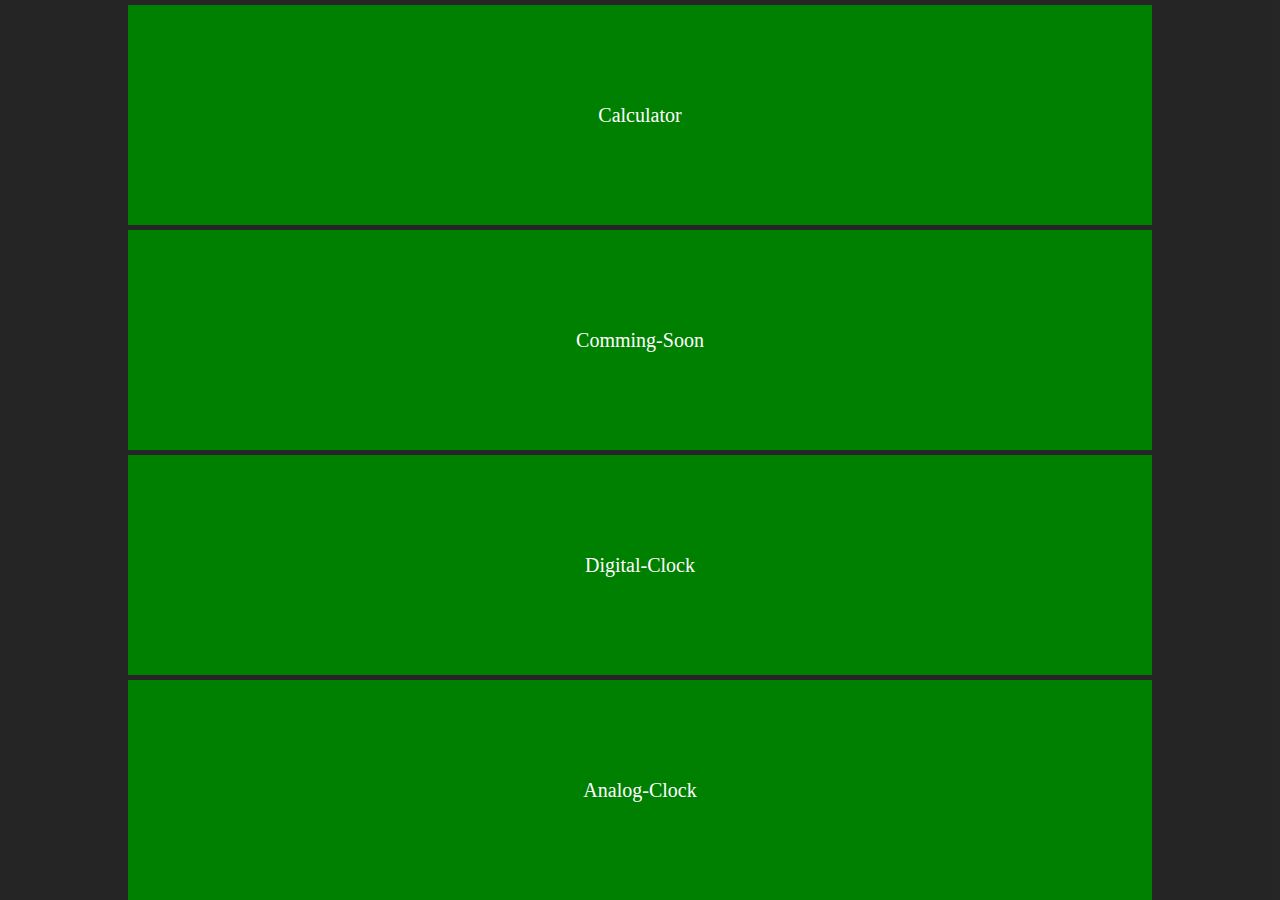
<file: index.html>
<!DOCTYPE html>
<html lang="en">
  <head>
    <meta charset="UTF-8" />
    <meta http-equiv="X-UA-Compatible" content="IE=edge" />
    <meta name="viewport" content="width=device-width, initial-scale=1.0" />
    <link rel="stylesheet" href="style.css" />
    <title>Document</title>
  </head>
  <body>
    <div class="container">
      <a href="calculator/calculator.html" class="web-calculator">
        Calculator
      </a>
      <a href="comming-soon/comming_soon.html" class="comming-soon">
        Comming-Soon
      </a>
      <a href="digital-clock/digital_clock.html" class="digital-clock">
        Digital-Clock
      </a>
      <a href="analog-clock/analog_clock.html" class="analog-web">
        Analog-Clock
      </a>
    </div>
  </body>
</html>
</file>
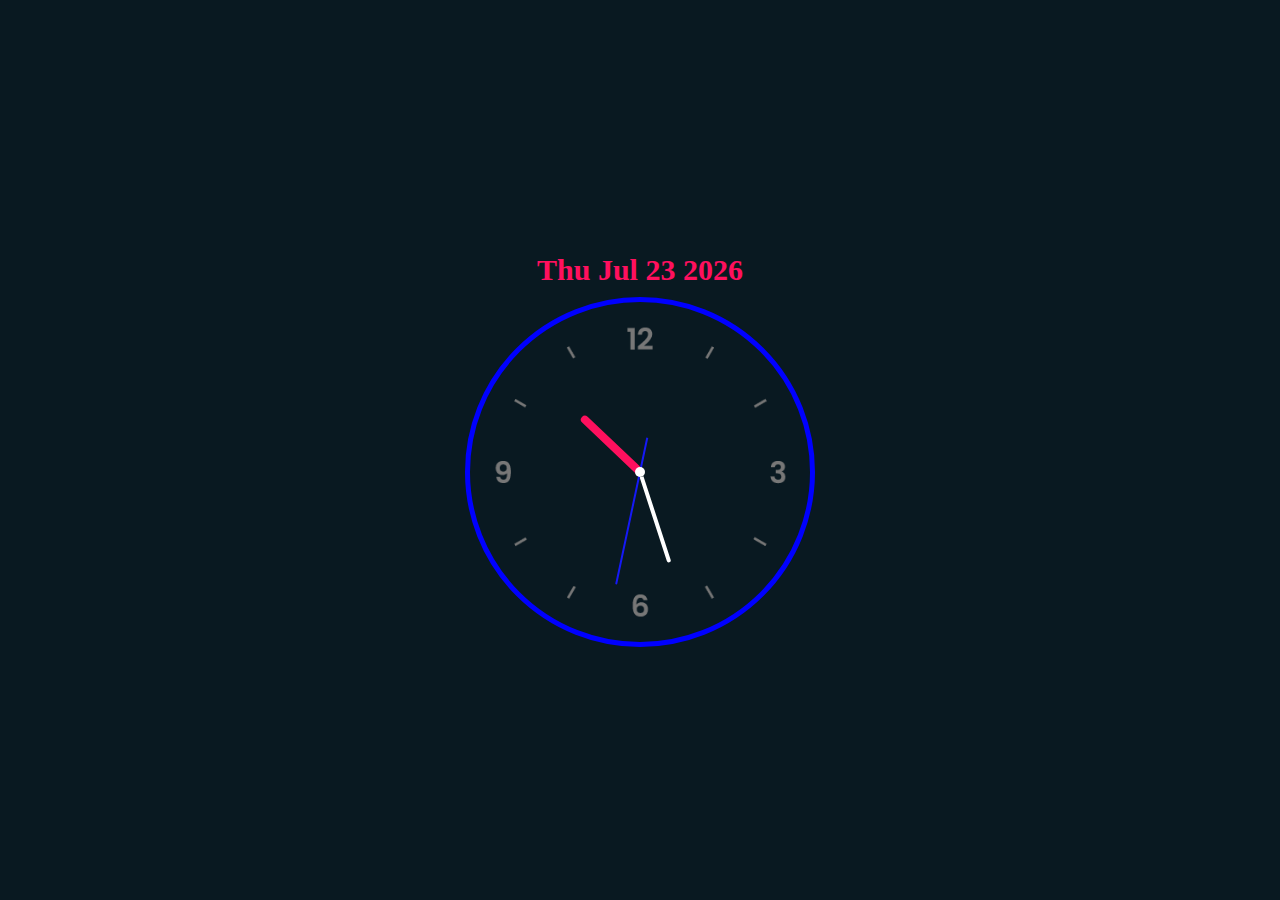
<file: analog-clock/analog_clock.html>
<!DOCTYPE html>
<html lang="en">
  <head>
    <meta charset="UTF-8" />
    <meta name="viewport" content="width=device-width, initial-scale=1.0" />
    <link rel="stylesheet" href="style.css" />
    <title>Clock</title>
  </head>
  <body>
    <section id="main">
      <div id="Date"></div>
      <section id="clock">
        <div class="hour">
          <div class="h" id="h"></div>
        </div>
        <div class="minute">
          <div class="min" id="min"></div>
        </div>
        <div class="second">
          <div class="sec" id="sec"></div>
        </div>
      </section>
    </section>
    <script src="app.js"></script>
  </body>
</html>
</file>
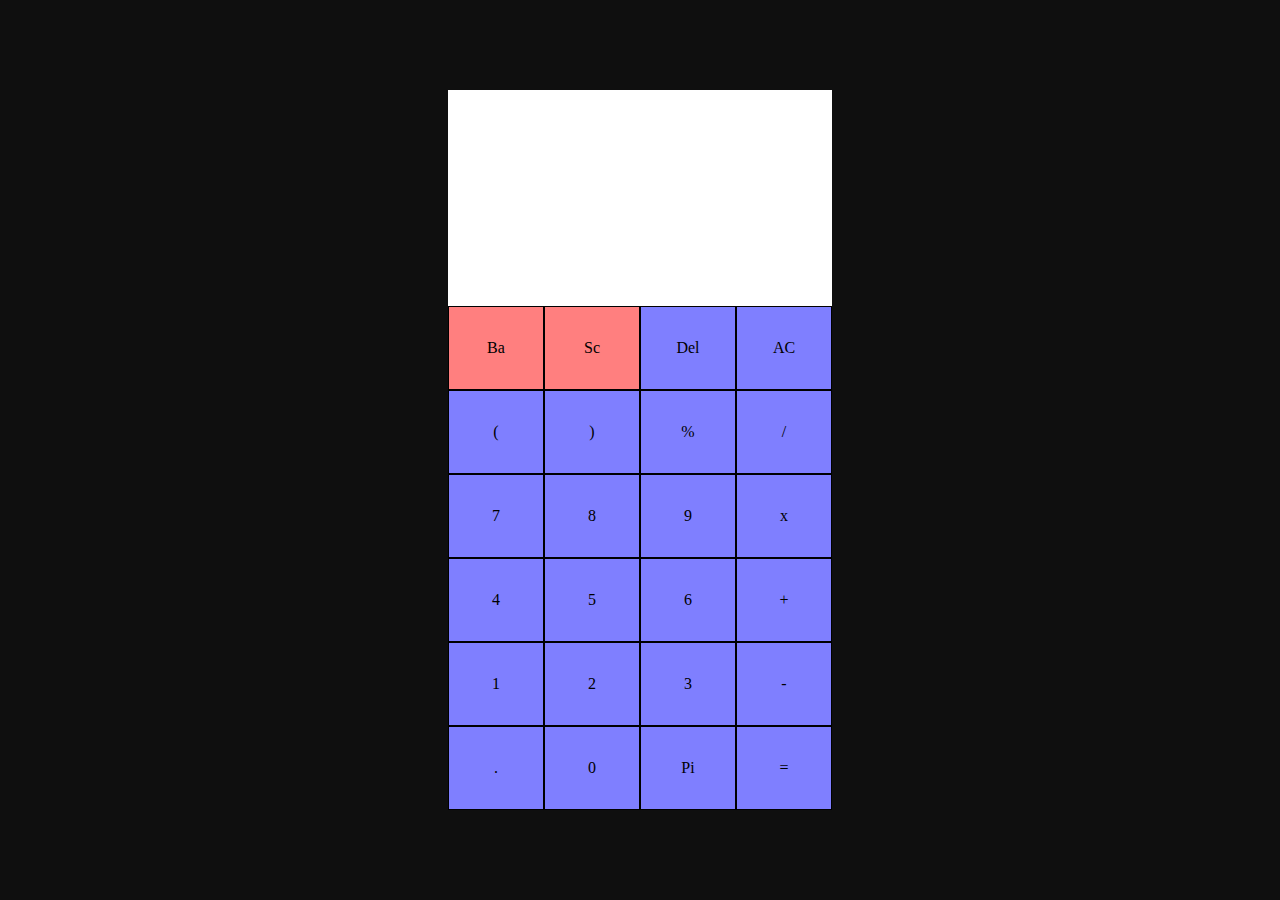
<file: calculator/calculator.html>
<!DOCTYPE html>
<html lang="en">
  <head>
    <meta charset="UTF-8" />
    <meta name="viewport" content="width=device-width, initial-scale=1.0" />
    <link rel="stylesheet" href="style.css" />
    <title>Calculator</title>
  </head>
  <body>
    <section>
      <div class="main-box">
        <div class="display">
          <div class="d1"></div>
          <div class="d2">
            <div class="d2-equal">=</div>
            <div class="d2-res" id="screen"></div>
          </div>
        </div>
        <div class="keys">
          <div class="fix ba-1">
            <div class="c1" id="Basic">Ba</div>
            <div class="c2" id="Scientific">Sc</div>
            <div class="c3" id="Del">Del</div>
            <div class="c4" id="AC">AC</div>
          </div>
          <div class="not-fix sc1">
            <div class="c1" id="cos">Cos</div>
            <div class="c2" id="sin">Sin</div>
            <div class="c3" id="tan">Tan</div>
            <div class="c4" id="exp">Exp</div>
          </div>
          <div class="not-fix sc2">
            <div class="c1" id="ln">Ln</div>
            <div class="c2" id="log">Log</div>
            <div class="c3" id="sqrt">&Sqrt;</div>
            <div class="c4 show1" id="power">^</div>
          </div>
          <div class="fix ba-2">
            <div class="c1 show1">(</div>
            <div class="c2 show1">)</div>
            <div class="c3 show1">%</div>
            <div class="c4 show1">/</div>
          </div>
          <div class="fix ba-3">
            <div class="c1 show1">7</div>
            <div class="c2 show1">8</div>
            <div class="c3 show1">9</div>
            <div class="c4" id="mul">x</div>
          </div>
          <div class="fix ba-4">
            <div class="c1 show1">4</div>
            <div class="c2 show1">5</div>
            <div class="c3 show1">6</div>
            <div class="c4 show1">+</div>
          </div>
          <div class="fix ba-5">
            <div class="c1 show1">1</div>
            <div class="c2 show1">2</div>
            <div class="c3 show1">3</div>
            <div class="c4 show1">-</div>
          </div>
          <div class="fix ba-6">
            <div class="c1 show1">.</div>
            <div class="c2 show1">0</div>
            <div class="c3 show1">Pi</div>
            <div class="c4" id="equal">=</div>
          </div>
        </div>
      </div>
    </section>
    <script src="app.js"></script>
  </body>
</html>
</file>
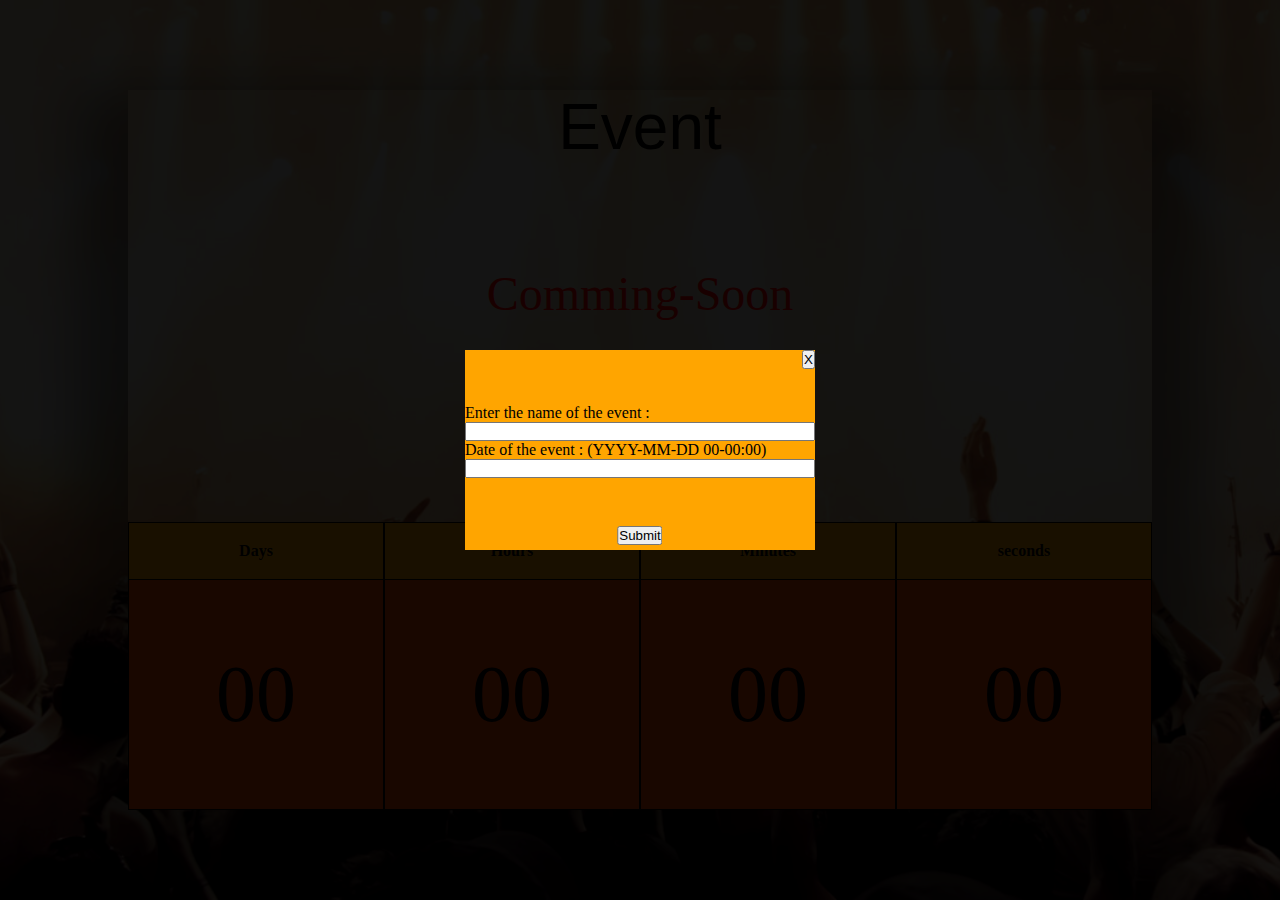
<file: comming-soon/comming_soon.html>
<!DOCTYPE html>
<html lang="en">
  <head>
    <meta charset="UTF-8" />
    <meta http-equiv="X-UA-Compatible" content="IE=edge" />
    <meta name="viewport" content="width=device-width, initial-scale=1.0" />
    <link rel="stylesheet" href="style.css" />
    <title>Event</title>
  </head>
  <body>
    <div class="container">
      <div class="overlay1"></div>
      <div class="main">
        <div class="title1" id="eventName">Event</div>
        <div class="title2">Comming-Soon</div>
        <div class="time">
          <div class="days" id="box">
            <div class="ti">Days</div>
            <div class="nu" id="da">00</div>
          </div>
          <div class="hours" id="box">
            <div class="ti">Hours</div>
            <div class="nu" id="ho">00</div>
          </div>
          <div class="minutes" id="box">
            <div class="ti">Minutes</div>
            <div class="nu" id="mi">00</div>
          </div>
          <div class="seconds" id="box">
            <div class="ti">seconds</div>
            <div class="nu" id="se">00</div>
          </div>
        </div>
      </div>
    </div>
    <div class="overlay2" id="ovl2"></div>
    <div class="modal" id="modal">
      <button id="btn1">X</button>
      <form action="">
        <label for="name">Enter the name of the event :</label>
        <br />
        <input type="text" id="name" />
        <br />
        <label for="dd">Date of the event : (YYYY-MM-DD 00-00:00)</label>
        <br />
        <input type="text" id="dd" />
        <br></br>
        <p id="p">You entered a wrong Date</p>
        <button id="btn2">Submit</button>
      </form>
    </div>
    <script src="app.js"></script>
  </body>
</html>
</file>
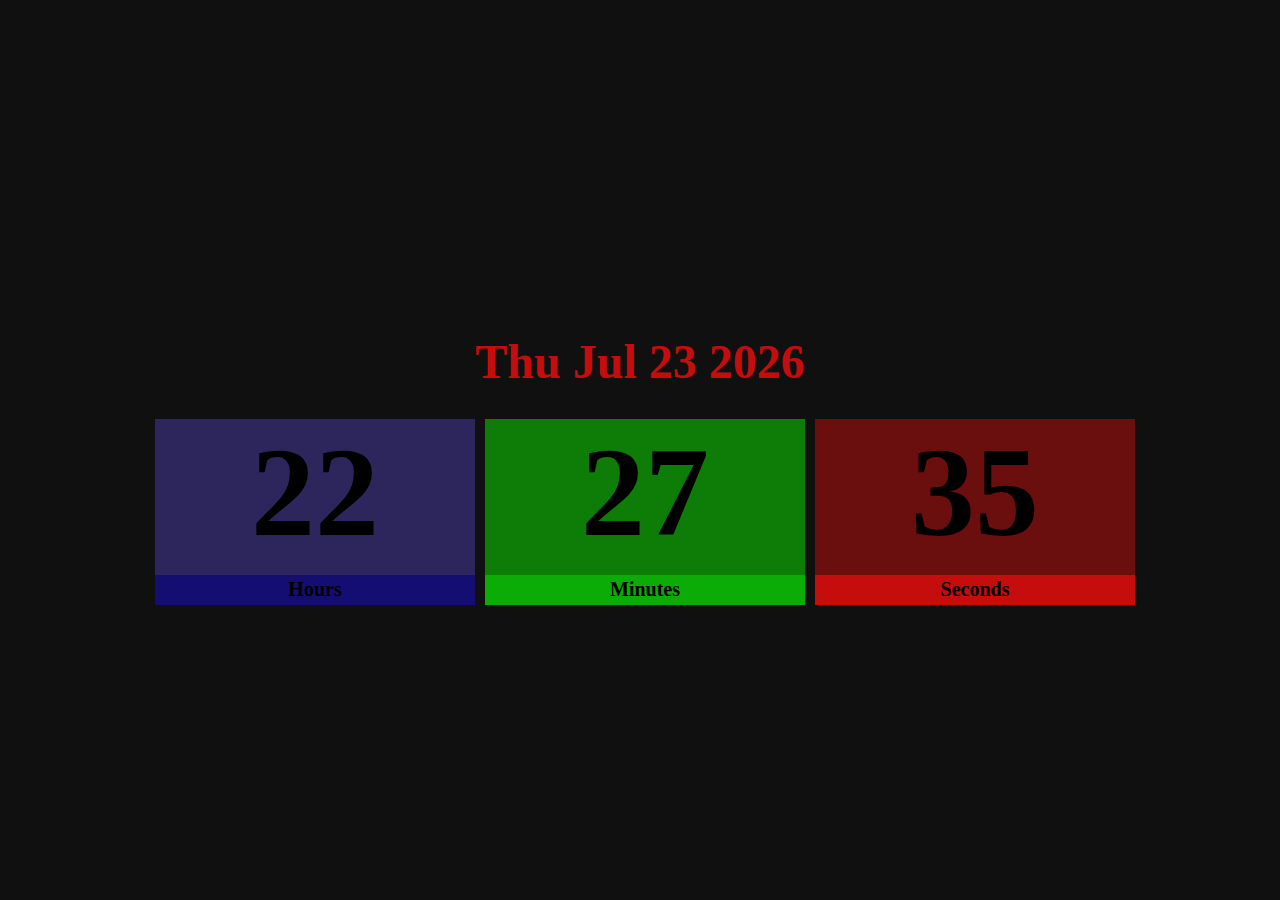
<file: digital-clock/digital_clock.html>
<!DOCTYPE html>
<html lang="en">
  <head>
    <meta charset="UTF-8" />
    <meta name="viewport" content="width=device-width, initial-scale=1.0" />
    <link rel="stylesheet" href="style.css" />
    <title>Clock</title>
  </head>
  <body>
    <section>
      <div class="main">
        <h1 id="date">dd/mm/yyyy</h1>
        <div class="time">
          <div id="Hours">00</div>
          <div id="Minutes">00</div>
          <div id="Seconds">00</div>
        </div>
      </div>
    </section>
    <script src="app.js"></script>
  </body>
</html>
</file>
<file: style.css>
* {
  margin: 0;
  padding: 0;
  box-sizing: border-box;
}
html,body {
  height: 100%;
  width: 100%;
  background-color: rgba(0, 0, 0, 0.616);
}
.container {
  display: flex;
  justify-content: center;
  align-items: center;
  flex-direction: column;
  height: 100%;
  width: 100%;
}
.container a {
  flex: 1 1;
  background-color: green;
  margin-top: 5px;
  text-align: center;
  width: 80%;
  display: flex;
  justify-content: center;
  align-items: center;
  font-size: 1.25rem;
}
a {
  text-decoration: none;
  color: white;
}
a:hover {
  background-color: white;
  color: green;
}
</file>
<file: analog-clock/style.css>
* {
  margin: 0;
  padding: 0;
  box-sizing: border-box;
}
body,
html {
  height: 100%;
  width: 100%;
}
#main {
  display: flex;
  flex-direction: column;
  align-content: center;
  justify-content: center;
  height: 100%;
  width: 100%;
  background-color: #091921;
}
#clock {
  align-self: center;
  display: flex;
  justify-content: center;
  align-items: center;
  background-image: url("Aclock.png");
  background-size: cover;
  border: blue 5px solid;
  border-radius: 50%;
}
#clock::before {
  content: "";
  position: absolute;
  background-color: #fff;
  border-radius: 50%;
  z-index: 100;
}
.hour,
.minute,
.second {
  position: absolute;
}
.h,
.min,
.sec {
  display: flex;
  justify-content: center;
  position: absolute;
  border-radius: 50%;
}
.h::before {
  content: "";
  position: absolute;
  background-color: #ff105e;
  z-index: 10;
}
.min::before {
  content: "";
  position: absolute;
  background-color: #fff;
  z-index: 11;
}
.sec::before {
  content: "";
  position: absolute;
  background-color: rgb(21, 25, 247);
  z-index: 12;
}
#Date {
  align-self: center;
  font-weight: 900;
  margin-bottom: 10px;
  color: #ff105e;
}

/*     Large devices    */

@media screen and (min-width: 501px) {
  #Date {
    font-size: 30px;
  }
  #clock {
    height: 350px;
    width: 350px;
  }
  #clock::before {
    width: 10px;
    height: 10px;
  }
  .hour,
  .h {
    height: 160px;
    width: 160px;
  }
  .minute,
  .min {
    height: 190px;
    width: 190px;
  }
  .second,
  .sec {
    height: 230px;
    width: 230px;
  }
  .h::before {
    width: 8px;
    height: 80px;
    border-radius: 6px 6px 0 0;
  }
  .min::before {
    width: 4px;
    height: 90px;
    border-radius: 6px 6px 0 0;
  }
  .sec::before {
    width: 2px;
    height: 150px;
    border-radius: 6px 6px 0 0;
  }
}

/*       Medium devices     */

@media screen and (min-width: 381px) and (max-width: 500px) {
  #Date {
    font-size: 30px;
  }
  #clock {
    height: 260px;
    width: 260px;
  }
  #clock::before {
    width: 7.5px;
    height: 7.5px;
  }
  .hour,
  .h {
    height: 120px;
    width: 120px;
  }
  .minute,
  .min {
    height: 140px;
    width: 140px;
  }
  .second,
  .sec {
    height: 170px;
    width: 170px;
  }
  .h::before {
    width: 6px;
    height: 60px;
    border-radius: 4px 4px 0 0;
  }
  .min::before {
    width: 3px;
    height: 65px;
    border-radius: 4px 4px 0 0;
  }
  .sec::before {
    width: 1.5px;
    height: 110px;
    border-radius: 4px 4px 0 0;
  }
}

/*    small decices   */

@media screen and (max-width: 380px) {
  #Date {
    font-size: 20px;
  }
  #clock {
    height: 210px;
    width: 210px;
  }
  #clock::before {
    width: 6px;
    height: 6px;
  }
  .hour,
  .h {
    height: 100px;
    width: 100px;
  }
  .minute,
  .min {
    height: 120px;
    width: 120px;
  }
  .second,
  .sec {
    height: 150px;
    width: 150px;
  }
  .h::before {
    width: 5px;
    height: 50px;
    border-radius: 3px 3px 0 0;
  }
  .min::before {
    width: 2px;
    height: 58px;
    border-radius: 3px 3px 0 0;
  }
  .sec::before {
    width: 1px;
    height: 90px;
    border-radius: 3px 3px 0 0;
  }
}
</file>
<file: calculator/style.css>
* {
  margin: 0;
  padding: 0;
  box-sizing: border-box;
}
html,
body {
  height: 100%;
  width: 100%;
}
section {
  height: 100%;
  width: 100%;
  background-color: #0f0f0f;
  display: flex;
  justify-content: center;
  align-items: center;
}
.main-box {
  background-color: white;
  height: 80%;
  width: 30%;
  display: flex;
  flex-direction: column;
}
.display {
  height: 30%;
  display: flex;
  flex-direction: column;
  font-size: 2rem;
  width: 100%;
}
.d1 {
  height: 50%;
  width: 100%;
  color: grey;
  font-size: 0.9rem;
  display: flex;
  justify-content: flex-end;
  align-items: flex-end;
}
.d2 {
  display: flex;
  flex-direction: row;
  width: 100%;
  height: 50%;
  overflow: auto;
}
.d2-res {
  justify-self: flex-end;
  width: 100%;
  display: flex;
  justify-content: flex-end;
  min-width: min-content;
}
.d2-equal {
  justify-self: flex-start;
  width: 10%;
  display: none;
}
.keys {
  height: 70%;
  display: flex;
  flex-direction: column;
}
.fix {
  flex: 1;
  display: flex;
}

.sc1,
.sc2 {
  display: none;
  border: none;
  flex: none;
}
.c1,
.c2,
.c3,
.c4 {
  flex: 1;
  display: flex;
  justify-content: center;
  align-items: center;
  background-color: rgba(0, 0, 255, 0.5);
  border: black solid 1px;
  cursor: pointer;
}
#Basic,
#Scientific {
  background-color: rgba(255, 0, 0, 0.5);
}
/***********************************************************/
@media screen and (min-width: 901px) {
  .main-box {
    height: 80%;
    width: 30%;
  }
  .fix div:hover,
  .not-fix div:hover {
    background-color: blue;
    font-weight: 900;
    color: white;
  }
  #Basic:hover,
  #Scientific:hover {
    background-color: red;
    font-weight: 900;
    color: white;
  }
}
@media screen and (min-width: 601px) and (max-width: 900px) {
  .main-box {
    height: 80%;
    width: 40%;
  }
  .fix div:hover,
  .not-fix div:hover {
    background-color: blue;
    font-weight: 900;
    color: white;
  }
  #Basic:hover,
  #Scientific:hover {
    background-color: red;
    font-weight: 900;
    color: white;
  }
}
@media screen and (max-width: 600px) {
  .main-box {
    height: 100%;
    width: 100%;
  }
  .fix div:active,
  .not-fix div:active {
    background-color: blue;
    font-weight: 900;
    color: white;
  }
  #Basic:active,
  #Scientific:active {
    background-color: red;
    font-weight: 900;
    color: white;
  }
}
</file>
<file: comming-soon/style.css>
* {
  margin: 0;
  padding: 0;
  box-sizing: border-box;
}
html,
body {
  height: 100%;
  width: 100%;
}

.container {
  background-image: url("event1.jpg");
  background-attachment: fixed;
  background-size: cover;
  background-position: center;
  height: 100%;
  width: 100%;
  display: flex;
  justify-content: center;
  align-items: center;
}
.overlay1 {
  position: absolute;
  min-height: 100%;
  min-width: 100%;
  left: 0;
  top: 0;
  background: rgba(0, 0, 0, 0.2);
}
.main {
  height: 80%;
  width: 80%;
  z-index: 2;
  display: flex;
  flex-direction: column;
  align-items: center;
  position: relative;
  box-shadow: 0 50px 50px 50px rgba(0, 0, 0, 0.4);
}
.time {
  display: flex;
  position: absolute;
  align-items: center;
  justify-content: space-between;
  flex-direction: row;
  height: 40%;
  width: 100%;
  bottom: 0px;
}
#box {
  flex: 1;
  height: 100%;
  display: flex;
  flex-direction: column;
  border: 1px solid black;
  min-width: 150px;
}
.ti {
  height: 20%;
  display: flex;
  justify-content: center;
  align-items: center;
  background-color: orange;
  border-bottom: 1px solid black;
  font-weight: 900;
}
.nu {
  height: 80%;
  display: flex;
  justify-content: center;
  align-items: center;
  background-color: orangered;
  font-size: 5rem;
}
.title1 {
  margin-bottom: 10%;
  font-size: 4rem;
  font-family: "Segoe UI", Tahoma, Geneva, Verdana, sans-serif;
}
.title2 {
  font-size: 3rem;
  color: red;
}
.overlay2 {
  position: absolute;
  min-height: 100%;
  min-width: 100%;
  left: 0;
  top: 0;
  background: rgba(0, 0, 0, 0.9);
  z-index: 3;
  display: none;
}
.modal {
  z-index: 4;
  position: fixed;
  top: 50%;
  left: 50%;
  transform: translate(-50%, -50%);
  background-color: orange;
  color: black;
  height: 200px;
  display: none;
  justify-content: center;
  align-items: center;
}
input {
  width: 350px;
}
#btn1 {
  position: absolute;
  top: 0;
  right: 0;
  cursor: pointer;
}
#btn2 {
  position: absolute;
  bottom: 5px;
  left: 50%;
  transform: translateX(-50%);
}
#p {
  text-align: center;
  display: none;
  color: red;
}
@media screen and (max-width:800px) {
  .time{
    flex-direction: column;
    position: static;
  }
  .container{
    min-height: fit-content;
    padding-bottom: 50px;
  }
  .title1 {
    font-size: 2rem;
  }
  .title2{
    font-size: 1rem;
    margin-bottom: 50px;
  }
  #box{
    width:90px;
    height: 90px;
    font-size: 0.75rem;
  }
  
}
</file>
<file: digital-clock/style.css>
* {
  margin: 0;
  padding: 0;
  box-sizing: border-box;
}
body,
html {
  height: 100%;
  width: 100%;
}
body {
  background-color: #111010;
}
section {
  display: flex;
  flex-direction: column;
  align-content: center;
  justify-content: center;
  font-weight: bold;
  height: 100%;
  width: 100%;
}
.time {
  display: flex;
  justify-content: center;
  align-content: center;
  width: 100%;
  height: 100%;
}
.time div {
  width: 25%;
  margin-left: 10px;
  display: flex;
  justify-content: center;
  position: relative;
  height: 80%;
}
.time div::after {
  position: absolute;
  bottom: 0;
  left: 0;
  right: 0;
  height: 30px;
  font-size: 20px;
  display: flex;
  justify-content: center;
  align-items: center;
}
#Hours {
  background-color: #37317db3;
}
#Hours::after {
  content: "Hours";
  background-color: #150e72;
}
#Minutes {
  background-color: #0bad05b3;
}
#Minutes::after {
  content: "Minutes";
  background-color: #0bac05;
}
#Seconds {
  background-color: #900e0eb3;
}
#Seconds::after {
  content: "Seconds";
  background-color: #c50d0d;
}
#date {
  margin-bottom: 30px;
  color: #c50d0d;
  text-align: center;
}

@media screen and (min-width: 501px) {
  .time div {
    font-size: 8rem;
  }
  #date {
    font-size: 3rem;
  }
}
@media screen and (max-width: 500px) {
  .time div {
    font-size: 4rem;
  }
  #date {
    font-size: 2rem;
  }
}
</file>
